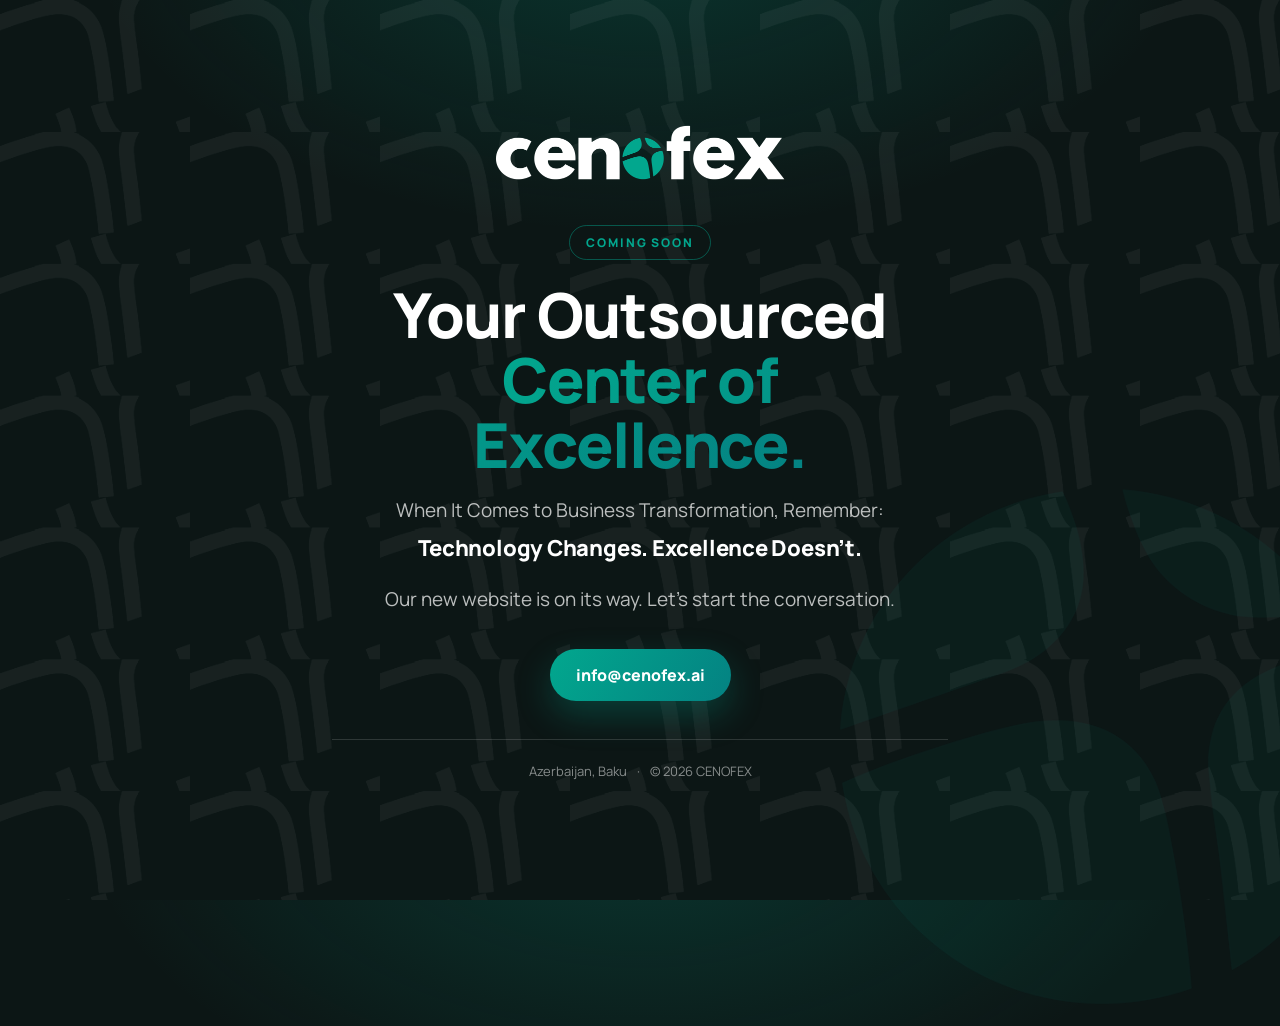
<file: coming-soon.html>
<!doctype html>
<html lang="en">
<head>
  <meta charset="utf-8">
  <meta name="viewport" content="width=device-width, initial-scale=1, maximum-scale=1, user-scalable=no, viewport-fit=cover">
  <title>CENOFEX | Coming Soon</title>
  <meta name="description" content="CENOFEX — Your Outsourced Center of Excellence. Our new website is coming soon.">
  <meta name="robots" content="noindex">
  <meta property="og:title" content="CENOFEX | Coming Soon">
  <meta property="og:description" content="Your Outsourced Center of Excellence. Our new website is coming soon.">
  <meta property="og:type" content="website">
  <meta property="og:image" content="images/logo-white-text.png">
  <link rel="icon" type="image/png" href="images/brand-icon.png">
  <link rel="preconnect" href="https://fonts.googleapis.com">
  <link rel="preconnect" href="https://fonts.gstatic.com" crossorigin>
  <link href="https://fonts.googleapis.com/css2?family=Manrope:wght@400;600;700;800&display=swap" rel="stylesheet">
  <style>
    :root{--green:#02A78E;--teal:#048282;--ink:#0c1615;--line:rgba(255,255,255,.14)}
    *{box-sizing:border-box}
    body{margin:0;min-height:100vh;display:grid;place-items:center;position:relative;overflow:hidden;
      font-family:Manrope,Arial,sans-serif;color:#fff;text-align:center;
      background:radial-gradient(900px 520px at 50% -10%,rgba(2,167,142,.22),transparent 62%),var(--ink)}
    /* фирменный паттерн — очень деликатно */
    body::before{content:"";position:absolute;inset:0;pointer-events:none;
      background:url('images/pattern-light.png') 0 0 repeat;background-size:190px auto;opacity:.05}
    /* фирменный знак, медленно вращается */
    body::after{content:"";position:absolute;right:-8%;bottom:-14%;width:min(60vw,560px);height:min(60vw,560px);
      background:url('images/brand-icon.png') center/contain no-repeat;opacity:.06;pointer-events:none;
      animation:spin 50s linear infinite}
    @keyframes spin{to{transform:rotate(360deg)}}
    .wrap{position:relative;z-index:1;padding:40px 22px;max-width:660px}
    .logo{width:min(300px,72vw);margin:0 auto 40px;display:block}
    .badge{display:inline-block;font-size:12px;font-weight:800;letter-spacing:.16em;text-transform:uppercase;
      color:var(--green);border:1px solid rgba(2,167,142,.45);border-radius:999px;padding:8px 16px;margin-bottom:22px}
    h1{font-size:clamp(34px,7vw,62px);line-height:1.05;letter-spacing:-.02em;margin:0 0 18px;font-weight:800}
    h1 span{background:linear-gradient(120deg,#02A78E,#048282);-webkit-background-clip:text;background-clip:text;color:transparent}
    p{font-size:clamp(16px,2.2vw,19px);line-height:1.6;color:rgba(255,255,255,.72);margin:0 auto 34px;max-width:520px}
    p.lead{margin-bottom:18px;max-width:560px}
    p.lead b{display:block;margin-top:6px;color:#fff;font-weight:800;
      font-size:clamp(18px,2.6vw,22px);letter-spacing:-.01em}
    .mail{display:inline-flex;align-items:center;gap:10px;min-height:52px;padding:0 26px;border-radius:999px;
      background:linear-gradient(120deg,#02A78E,#048282);color:#fff;font-weight:800;text-decoration:none;
      box-shadow:0 14px 34px rgba(2,167,142,.28);transition:transform .2s,box-shadow .2s}
    .mail:hover{transform:translateY(-2px);box-shadow:0 20px 42px rgba(2,167,142,.36)}
    .meta{margin-top:38px;padding-top:22px;border-top:1px solid var(--line);
      font-size:13px;color:rgba(255,255,255,.5);display:flex;gap:10px;justify-content:center;flex-wrap:wrap}
    @media (prefers-reduced-motion:reduce){body::after{animation:none}}
  </style>
</head>
<body>
  <main class="wrap">
    <img class="logo" src="images/logo-white-text.png" alt="CENOFEX">
    <span class="badge">Coming Soon</span>
    <h1>Your Outsourced <span>Center of Excellence.</span></h1>
    <p class="lead">When It Comes to Business Transformation, Remember:<br>
      <b>Technology Changes. Excellence Doesn’t.</b></p>
    <p>Our new website is on its way. Let’s start the conversation.</p>
    <a class="mail" href="mailto:info@cenofex.ai">info@cenofex.ai</a>
    <div class="meta">
      <span>Azerbaijan, Baku</span><span>·</span><span>&copy; 2026 CENOFEX</span>
    </div>
  </main>
</body>
</html>
</file>
